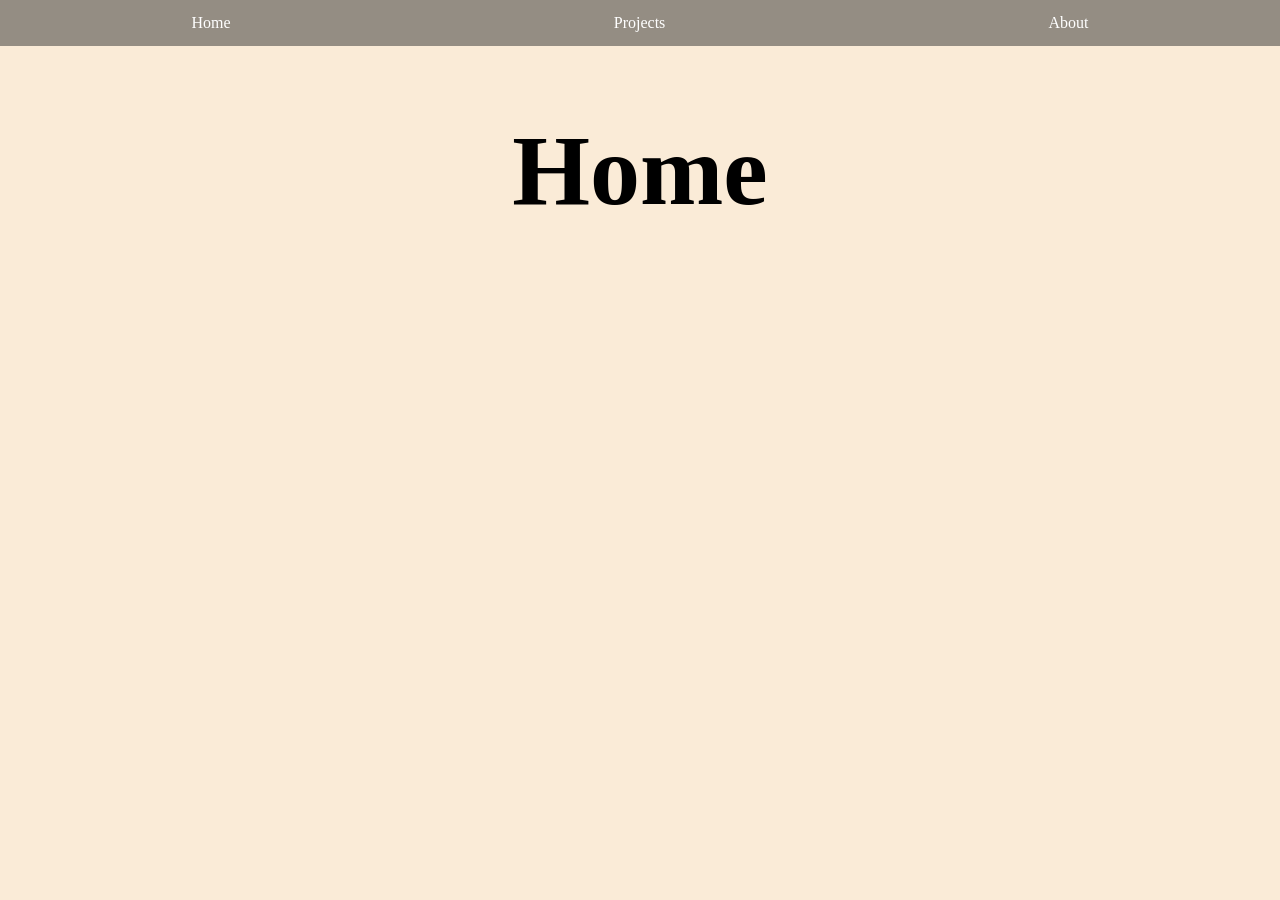
<file: TR_s  portfolio/index.html>
<!DOCTYPE html>
<html lang="en">
<head>
    <meta charset="UTF-8">
    <meta name="viewport" content="width=device-width, initial-scale=1.0">
    <title>Document</title>
    <link rel="stylesheet" href="styles.css">
</head>
<body>
    <ul>
        <li> <a href="index.html">Home</a></li>
        <li> <a href="projects.html">Projects</a></li>
        <li> <a href="about.html">About</a></li>
    </ul>
    <h1 class="title">Home</h1>
</body>
</html>
</file>
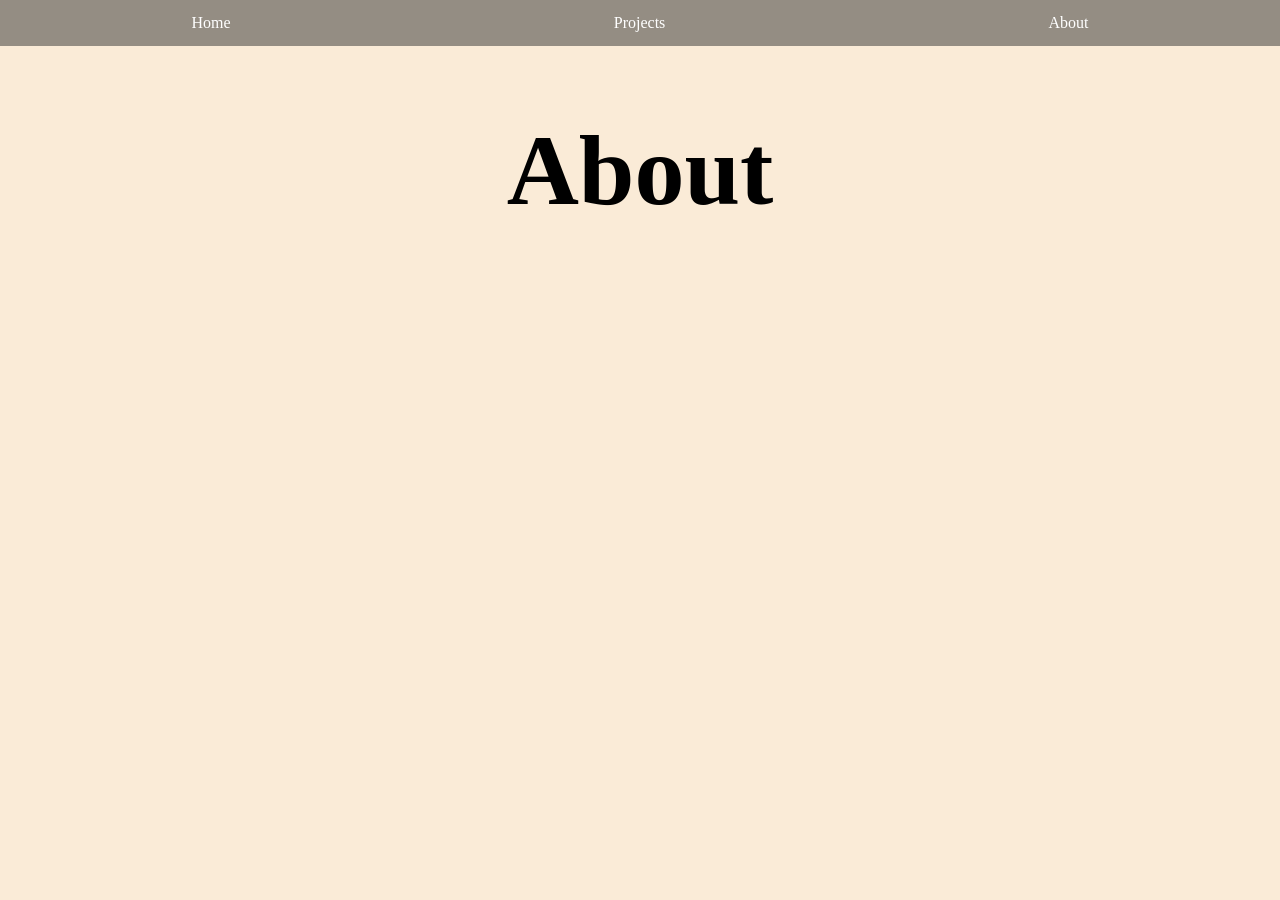
<file: TR_s  portfolio/about.html>
<!DOCTYPE html>
<html lang="en">
<head>
    <meta charset="UTF-8">
    <meta name="viewport" content="width=device-width, initial-scale=1.0">
    <title>Document</title>
    <link rel="stylesheet" href="styles.css">
</head>
<body>
    <ul>
        <li> <a href="index.html">Home</a></li>
        <li> <a href="projects.html">Projects</a></li>
        <li> <a href="about.html">About</a></li>
    </ul>
    <h1 class="title">About</h1>
</body>
</html>
</file>
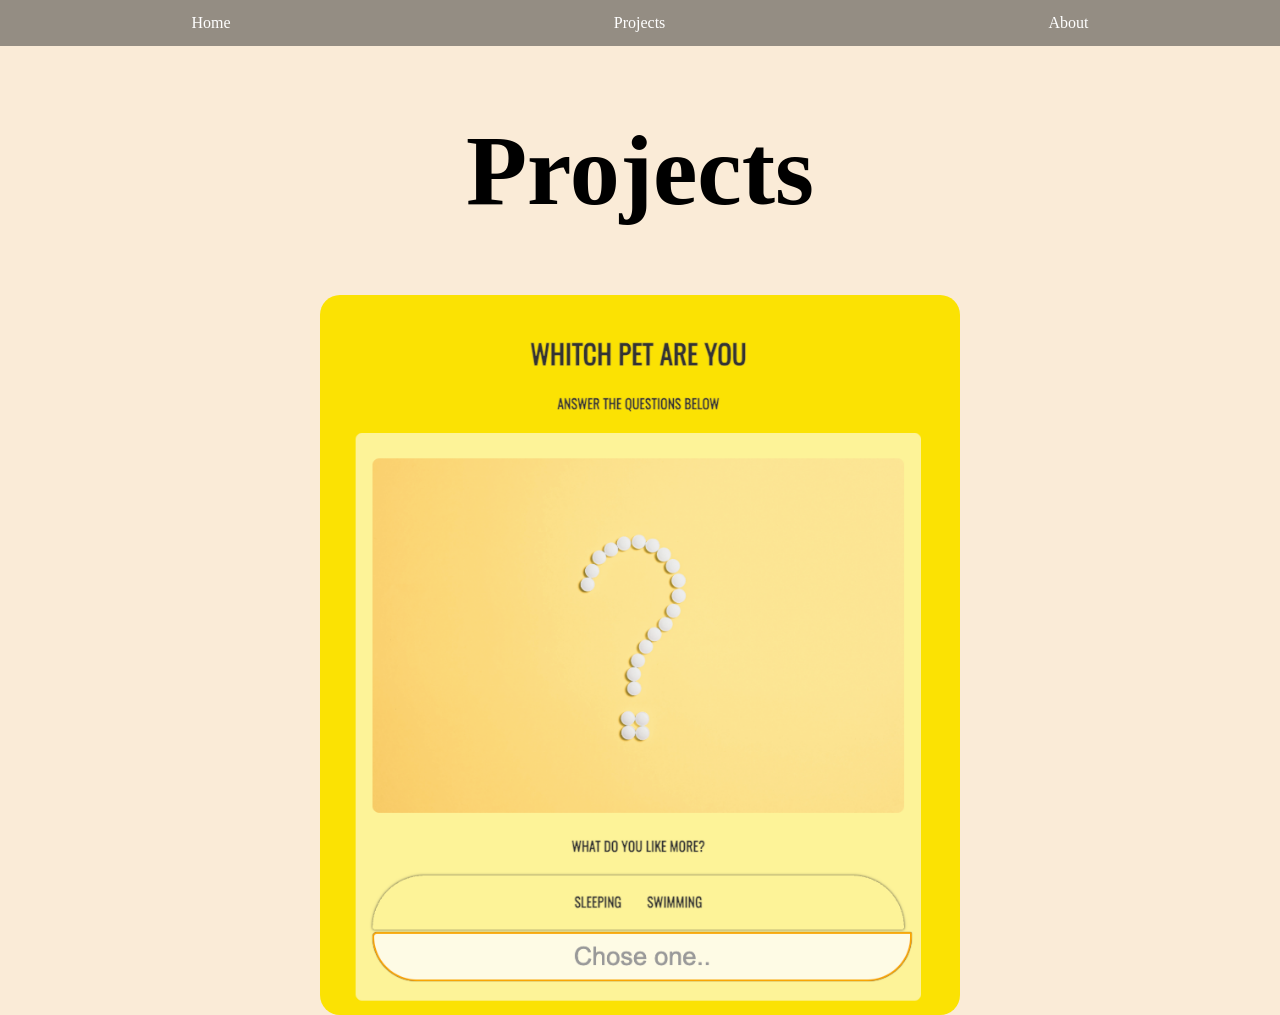
<file: TR_s  portfolio/projects.html>
<!DOCTYPE html>
<html lang="en">
<head>
    <meta charset="UTF-8">
    <meta name="viewport" content="width=device-width, initial-scale=1.0">
    <title>Document</title>
    <link rel="stylesheet" href="styles.css">
</head>
<body>
    <ul>
        <li> <a href="index.html">Home</a></li>
        <li> <a href="projects.html">Projects</a></li>
        <li> <a href="about.html">About</a></li>
    </ul>
    <h1 class="title">Projects</h1>
    <img class="Project1img" src="project1.png" alt="Project 1">

</body>
</html>
</file>
<file: TR_s  portfolio/styles.css>
body {
    background-color: antiquewhite;
    margin: 0%;
}

ul {
  list-style-type: none;
  margin: 0;
  padding: 0;
  overflow: hidden;
  background-color: #33333381;
  display: flex;
justify-content: center;
justify-content: space-around;
  
}

ul li {
  float: left;
}

ul li a {
  display: block;
  color: white;
  text-align: center;
  padding: 14px 16px;
  text-decoration: none;
}

ul li a:hover {
  background-color: #111111;
}

.title {
    font-size: 100px;
    font-weight: bold;
    text-align: center;
}

.Project1img {
    display: block;
    margin-left: auto;
    margin-right: auto;
    width: 50%;
    border-radius: 20px;
}
</file>
